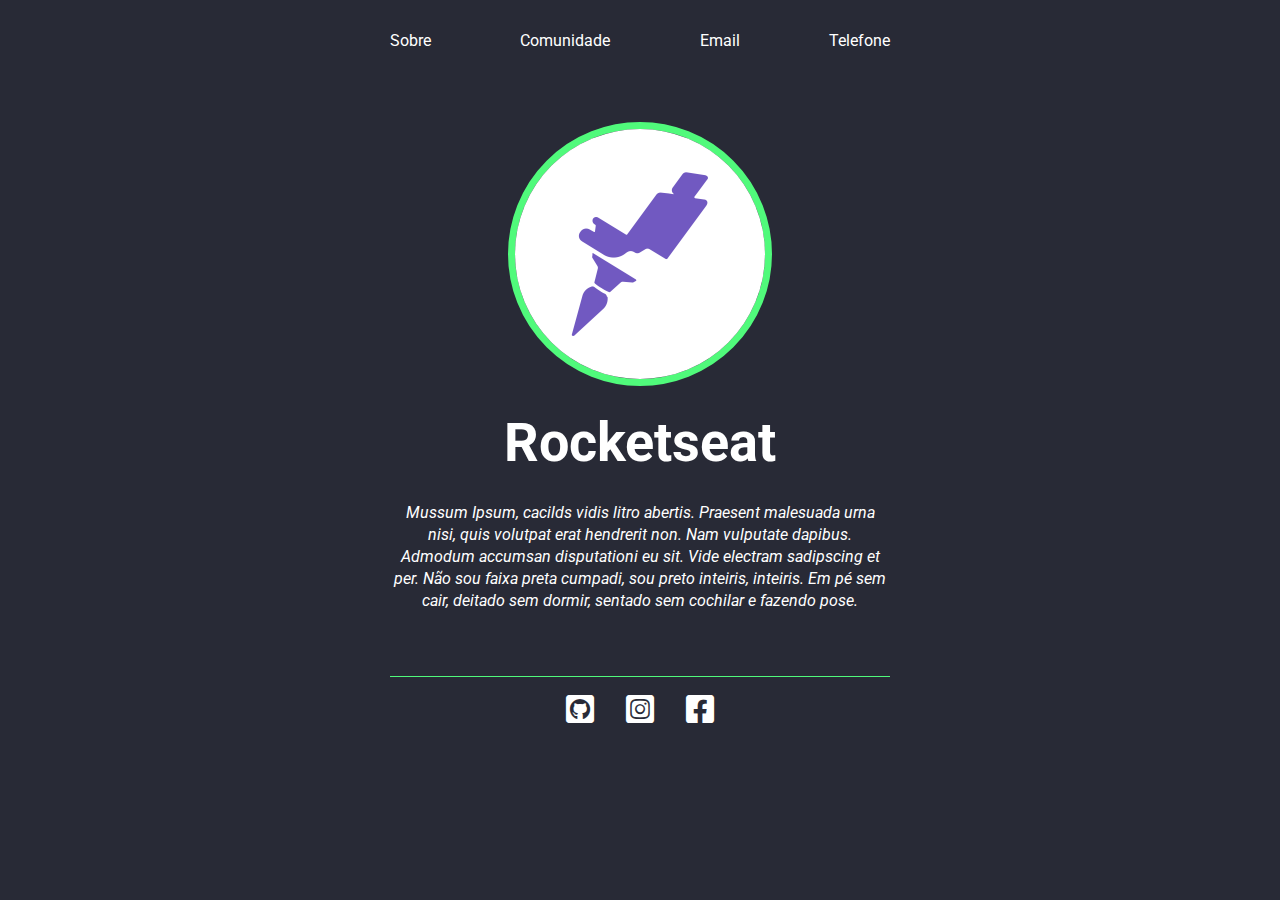
<file: desafio2/index.html>
<!DOCTYPE html>
<html lang="en">
<head>
    <meta charset="UTF-8">
    <meta name="viewport" content="width=device-width, initial-scale=1.0">

    <link rel="icon" href="assets/favicon/images_r.ico" type="image/x-icon">
    <link rel="stylesheet" href="public/fontawesome/css/all.min.css">
    <link rel="stylesheet" href="public/fontawesome/css/brands.min.css">
    <link rel="stylesheet" href="styles.css">

    <title>Launchbase</title>
</head>
<body>

    <header>
        <nav>
            <ul>
                <li><a href="https://rocketseat.com.br" target="_blank">Sobre</a></li>
                <li><a href="https://discordapp.com/invite/gCRAFhc" target="_blank">Comunidade</a></li>
                <li><a href="mailto:oi@rocketseat.com.br" target="_blank">Email</a></li>
                <li><a href="tel:+5547992078767" target="_blank">Telefone</a></li>
            </ul>
        </nav>
    </header>

    <main>
        <div class="content">
            <img src="assets/img/rocketseat.png" alt="Rocketseat" />
            <h1>Rocketseat</h1>
            <em>Mussum Ipsum, cacilds vidis litro abertis. Praesent malesuada urna nisi, quis volutpat erat hendrerit non. 
                Nam vulputate dapibus. Admodum accumsan disputationi eu sit. Vide electram sadipscing et per. 
                Não sou faixa preta cumpadi, sou preto inteiris, inteiris. Em pé sem cair, deitado sem dormir, sentado sem 
                cochilar e fazendo pose.</em>
        </div>
    </main>

    <footer>
        <div class="content">
            <ul>
                <li><a href="https://github.com/rocketseat-education" target="_blank"><i class="fab fa-github-square"></i></a></li>
                <li><a href="https://instagram.com/rocketseat_oficial/" target="_blank"><i class="fab fa-instagram-square"></i></a></li>
                <li><a href="https://pt-br.facebook.com/rocketseat/" target="_blank"><i class="fab fa-facebook-square"></i></a></li>
            </ul>
        </div>
    </footer>
    
</body>
</html>
</file>
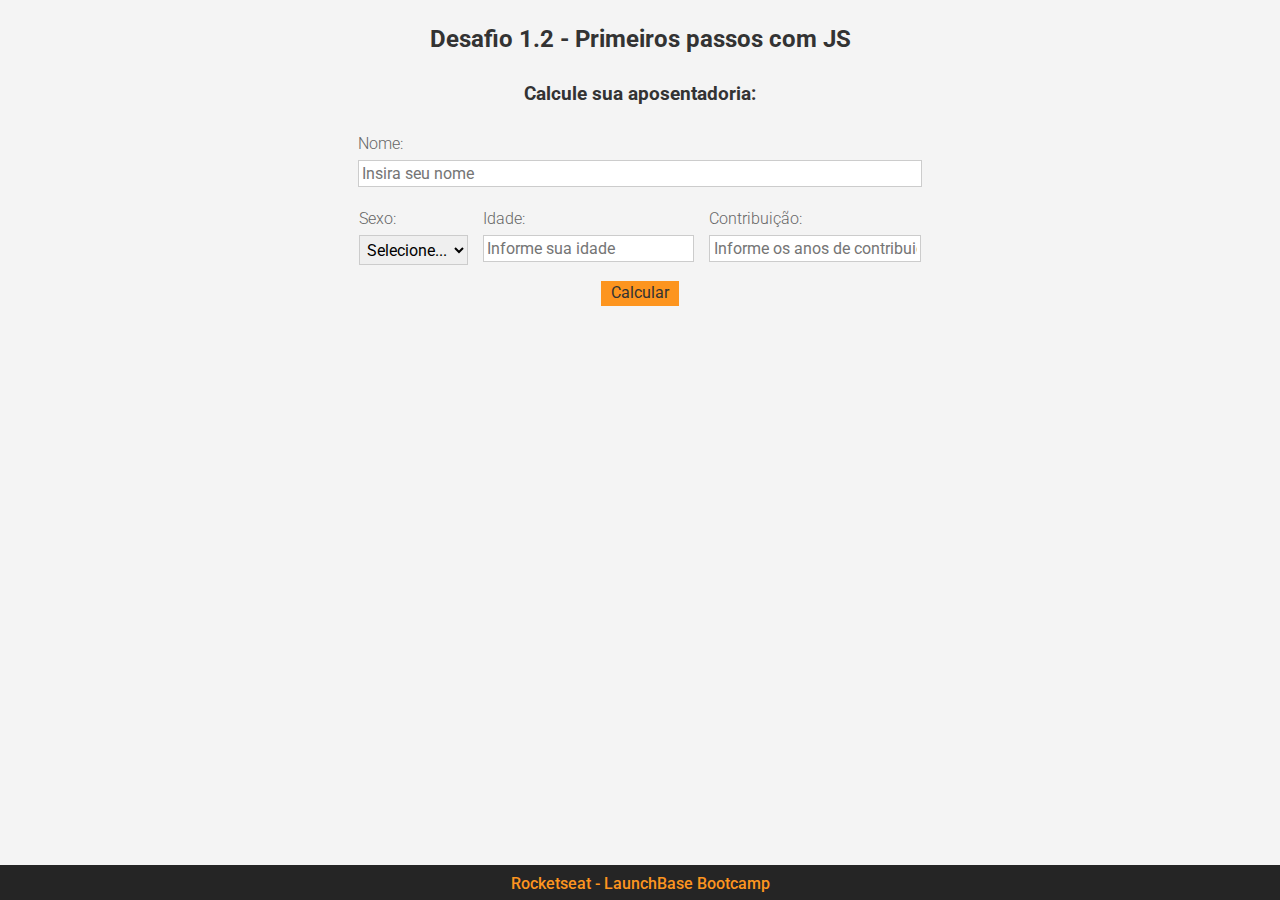
<file: desafio1/calculo-aposentadoria/index.html>
<!DOCTYPE html>
<html lang="en">
<head>
    <meta charset='utf-8'>
    <meta http-equiv='X-UA-Compatible' content='IE=edge'>
    <title>Cálculo de Aposentadoria</title>
    <meta name='viewport' content='width=device-width, initial-scale=1'>
    <link rel='stylesheet' type='text/css' media='screen' href='main.css'>
</head>
<body>
    <header>
        <h2>Desafio 1.2 - Primeiros passos com JS</h2>
    </header>

    <main>
        <div class="form">
            <h3>Calcule sua aposentadoria:</h3>
            <form action="/">
                <fieldset>
                    <fieldset class="grupo col-1">
                        <div class="campo">
                            <label for="nome">Nome:</label>
                            <input type="text" name="nome" id="nome" placeholder="Insira seu nome">
                        </div>
                    </fieldset>

                    <fieldset class="grupo">
                        <div class="campo">
                            <label for="sexo">Sexo:</label>
                            <select name="sexo" id="sexo">
                                <option value="">Selecione...</option>
                                <option value="F">F</option>
                                <option value="M">M</option>
                            </select>
                        </div>
                        <div class="campo">
                            <label for="idade">Idade:</label>
                            <input type="text" name="idade" id="idade" placeholder="Informe sua idade">
                        </div>
                        <div class="campo">
                            <label for="contribuicao">Contribuição:</label>
                            <input type="text" name="contribuicao" id="contribuicao" placeholder="Informe os anos de contribuição">
                        </div>
                    </fieldset>

                    <div class="btn">
                        <button type="button" class="btn-calcular">Calcular</button>
                    </div>
                </fieldset>
            </form>
            <div class="retorno"></div>
        </div>
    </main>

    <footer>
        <div>Rocketseat - LaunchBase Bootcamp</div>
    </footer>

    <script src="https://ajax.googleapis.com/ajax/libs/jquery/2.1.1/jquery.min.js"></script>
    <script src='main.js'></script>
</body>
</html>
</file>
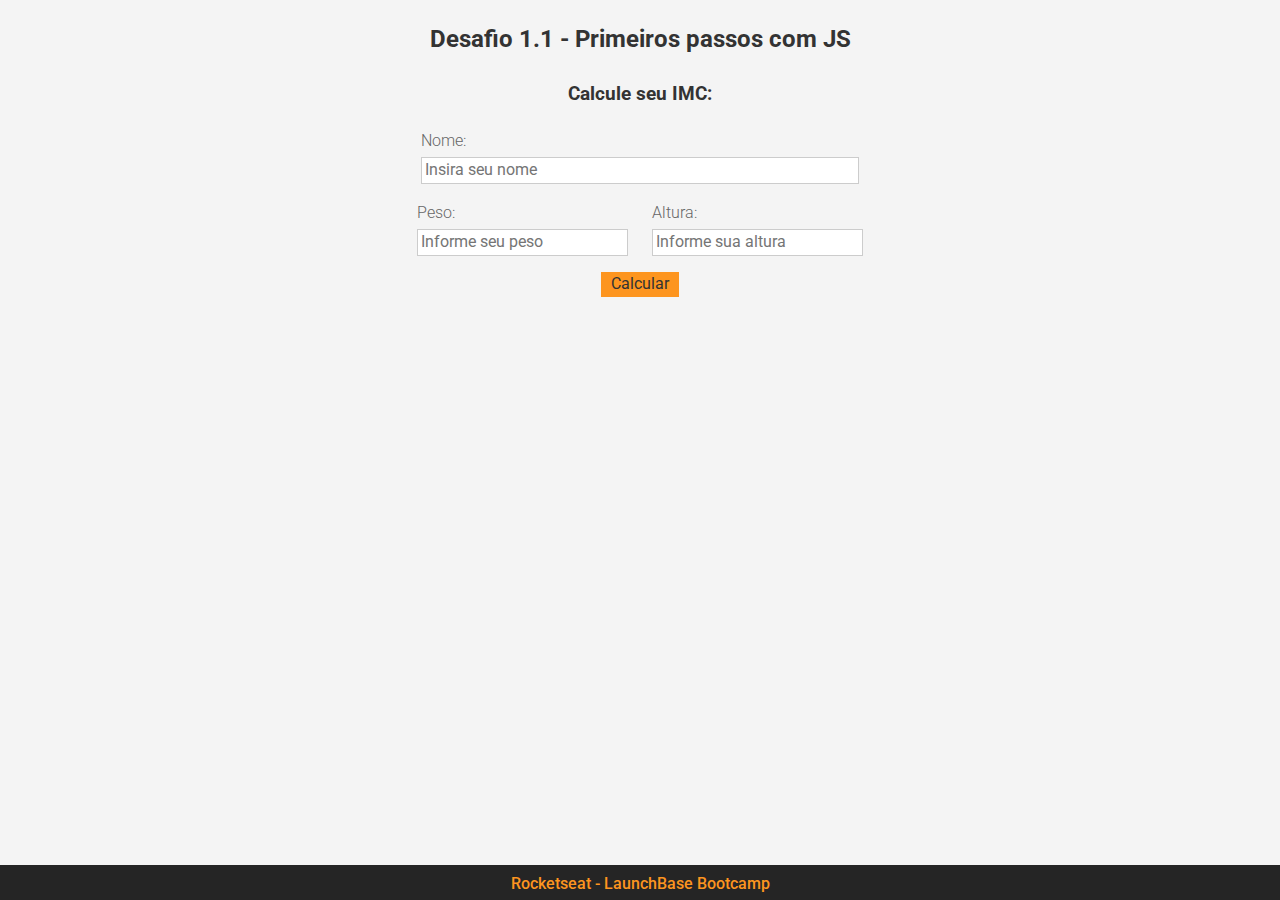
<file: desafio1/calculo-imc/index.html>
<!DOCTYPE html>
<html>
<head>
    <meta charset='utf-8'>
    <meta http-equiv='X-UA-Compatible' content='IE=edge'>
    <title>Page Title</title>
    <meta name='viewport' content='width=device-width, initial-scale=1'>
    <link rel='stylesheet' type='text/css' media='screen' href='main.css'>
</head>
<body>
    <header>
        <h2>Desafio 1.1 - Primeiros passos com JS</h2>
    </header>

    <main>
        <div class="form">
            <h3>Calcule seu IMC:</h3>
            <form action="/">
                <fieldset>
                    <fieldset class="grupo col-1">
                        <div class="campo">
                            <label for="nome">Nome:</label>
                            <input type="text" name="nome" id="nome" placeholder="Insira seu nome">
                        </div>
                    </fieldset>

                    <fieldset class="grupo">
                        <div class="campo">
                            <label for="peso">Peso:</label>
                            <input type="text" name="peos" id="peso" placeholder="Informe seu peso">
                        </div>
                        <div class="campo">
                            <label for="altura">Altura:</label>
                            <input type="text" name="altura" id="altura" placeholder="Informe sua altura">
                        </div>
                    </fieldset>

                    <div class="btn">
                        <button type="button" class="btn-calcular">Calcular</button>
                    </div>
                </fieldset>
            </form>
            <div class="retorno"></div>
        </div>
    </main>

    <footer>
        <div>Rocketseat - LaunchBase Bootcamp</div>
    </footer>

    <script src="https://ajax.googleapis.com/ajax/libs/jquery/2.1.1/jquery.min.js"></script>
    <script src='main.js'></script>
</body>
</html>
</file>
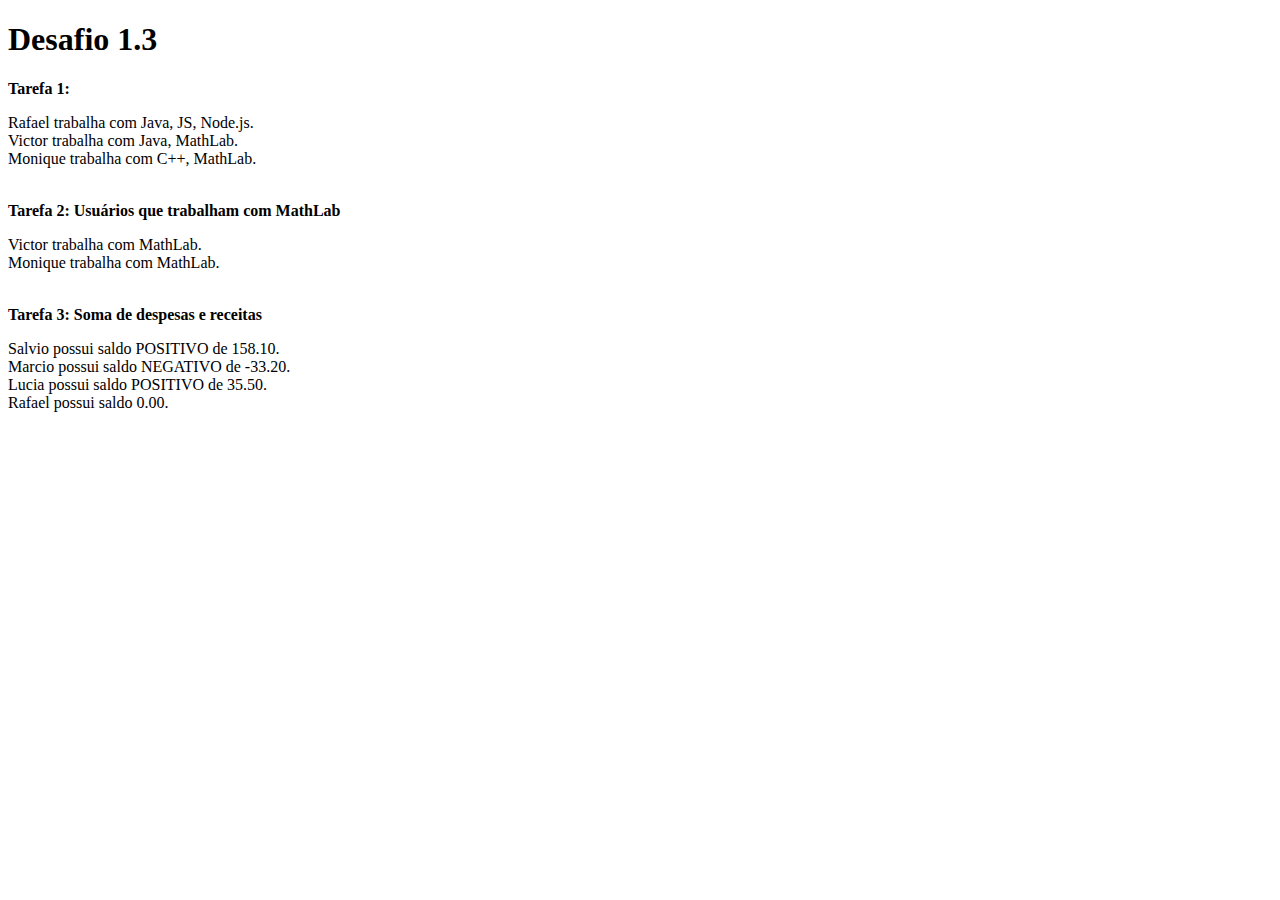
<file: desafio1/funcoes-estruturas-repeticao/index.html>
<!DOCTYPE html>
<html lang="en">
<head>
    <meta charset="UTF-8">
    <meta name="viewport" content="width=device-width, initial-scale=1.0">
    <title>Launchbase - Desafio 1.3</title>
</head>
<body>

    <h1>Desafio 1.3</h1>

    <p><strong>Tarefa 1:</strong></p>
    <div class="content-task1"></div>

    <br />
    <p><strong>Tarefa 2: Usuários que trabalham com MathLab</strong></p>
    <div class="content-task2"></div>

    <br />
    <p><strong>Tarefa 3: Soma de despesas e receitas</strong></p>
    <div class="content-task3"></div>

    <script src="https://ajax.googleapis.com/ajax/libs/jquery/2.1.1/jquery.min.js"></script>
    <script type="text/javascript" src="main.js"></script>
</body>
</html>
</file>
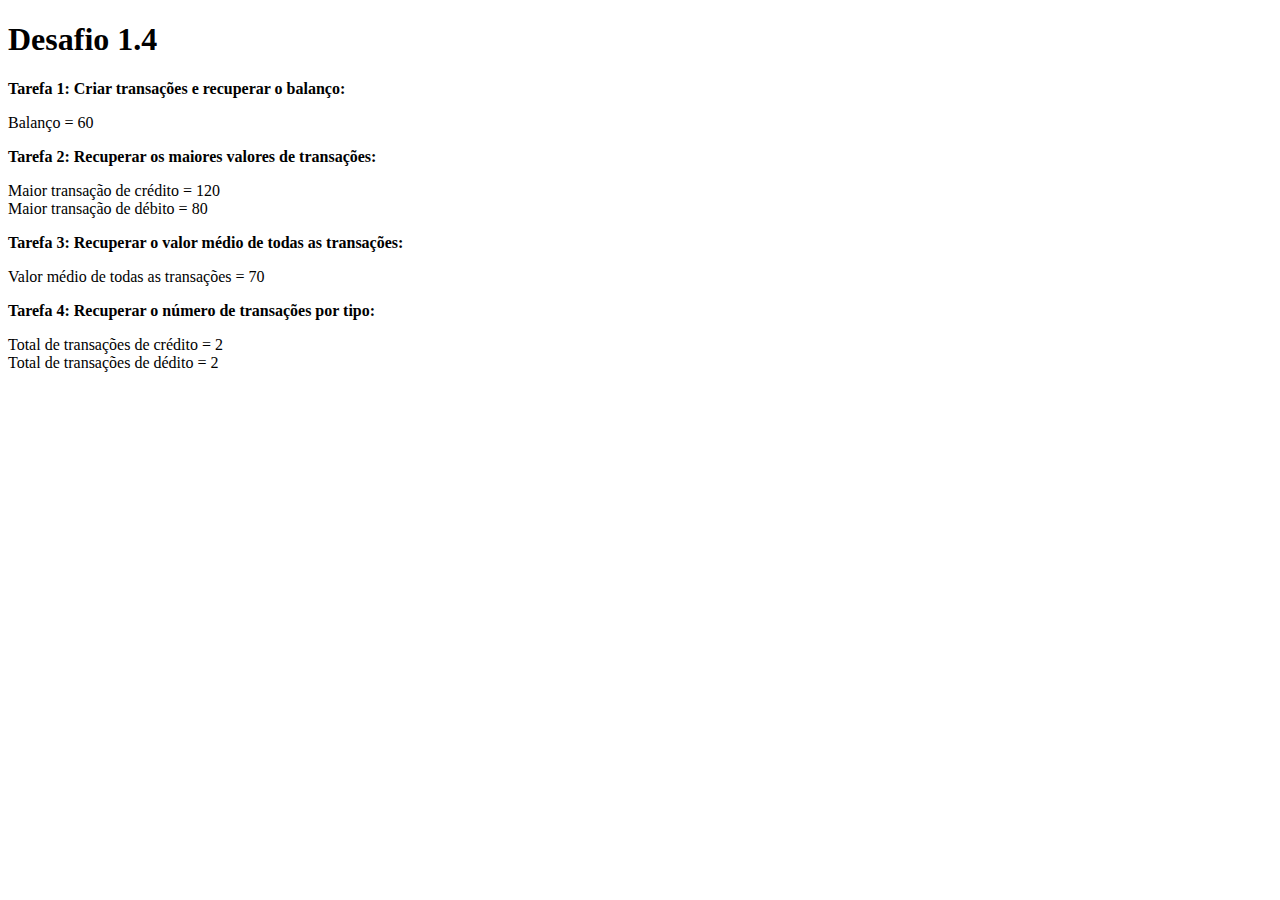
<file: desafio1/operacoes-bancarias/index.html>
<!DOCTYPE html>
<html lang="en">
<head>
    <meta charset="UTF-8">
    <meta name="viewport" content="width=device-width, initial-scale=1.0">
    <title>Launchbase - Desafio 1.4</title>
</head>
<body>

    <h1>Desafio 1.4</h1>

    <p><strong>Tarefa 1: Criar transações e recuperar o balanço:</strong></p>
    <span class="balance"></span>

    <p><strong>Tarefa 2: Recuperar os maiores valores de transações:</strong></p>
    <span class="higherCreditTransaction"></span>
    <br />
    <span class="higherDebitTransaction"></span>

    <p><strong>Tarefa 3: Recuperar o valor médio de todas as transações:</strong></p>
    <span class="transacitonAverageAmount"></span>

    <p><strong>Tarefa 4: Recuperar o número de transações por tipo:</strong></p>
    <span class="countCredit"></span>
    <br />
    <span class="countDebit"></span>

    <script src="https://ajax.googleapis.com/ajax/libs/jquery/2.1.1/jquery.min.js"></script>
    <script type="text/javascript" src="main.js"></script>
</body>
</html>
</file>
<file: desafio2/styles.css>
@import url('https://fonts.googleapis.com/css2?family=Roboto:wght@300;400;700&display=swap');

:root {
    --bkg-color: #282a36;
    --color-green: #50fa7b;
}

* {
    margin: 0;
    padding: 0;
    border: 0;
    outline: 0;
}

body {
    background: var(--bkg-color);
    font-family: 'Roboto', sans-serif;
    color: white;
    line-height: 22px;
}

header nav {
    padding: 30px;
}

header nav ul {
    display: flex;
    justify-content: space-between;
    max-width: 500px;
    margin: 0 auto;
    list-style: none;
}

header nav ul li {
    display: block;
    float: left;
}

header nav ul li a {
    text-decoration: none;
    color: white;
    padding: 0 0 4px;
    transition: ease .25s color;
}

header nav ul li a:hover {
    color: var(--color-green);
}

main {
    display: flex;
    justify-content: center;
}

main .content {
    text-align: center;
    max-width: 500px;
}

main .content img {
    width: 250px;
    border-radius: 50%;
    border: 7px solid var(--color-green);
    margin: 2.5rem auto;
}

main .content h1 {
    font-size: 6vh;
    margin: 0 auto 3rem;
}

footer {
    margin: 4rem auto 0;
    display: flex;
    justify-content: center;
    border-top: 1px solid var(--color-green);
    padding-top: 1rem;
    width: 500px;
}

footer .content ul {
    list-style-type: none;
}

footer .content ul li {
    display: block;
    float: left;
    padding-left: 2rem;
}

footer .content ul li:first-child {
    padding-left: 0;
}

footer .content ul li a {
    color: white;
    transition: ease 0.2s color;
}

footer .content ul li a:hover {
    color: var(--color-green);
}

footer .content ul li a i {
    font-size: 32px;
}
</file>
<file: desafio2/public/fontawesome/css/brands.min.css>
/*!
 * Font Awesome Free 5.14.0 by @fontawesome - https://fontawesome.com
 * License - https://fontawesome.com/license/free (Icons: CC BY 4.0, Fonts: SIL OFL 1.1, Code: MIT License)
 */
@font-face{font-family:"Font Awesome 5 Brands";font-style:normal;font-weight:400;font-display:block;src:url(../webfonts/fa-brands-400.eot);src:url(../webfonts/fa-brands-400.eot?#iefix) format("embedded-opentype"),url(../webfonts/fa-brands-400.woff2) format("woff2"),url(../webfonts/fa-brands-400.woff) format("woff"),url(../webfonts/fa-brands-400.ttf) format("truetype"),url(../webfonts/fa-brands-400.svg#fontawesome) format("svg")}.fab{font-family:"Font Awesome 5 Brands";font-weight:400}
</file>
<file: desafio1/calculo-aposentadoria/main.css>
@import url('https://fonts.googleapis.com/css2?family=Roboto:wght@300;500&display=swap');
@import url('../public/css/normalize.css');

body, html {background: #f4f4f4 !important;}

html {
     -ms-text-size-adjust: 100%;
    -webkit-text-size-adjust: 100%;
    overflow-x: hidden !important;
    /* sticky footer */
    position: relative;
    min-height: 100%;
}

body {
    /* margin bottom relacionada ao sticky footer */
    margin-bottom: 20px;
    font-family: "Roboto", sans-serif;
    font-weight: 300;
    line-height: 1.625;
    color: #333;

    /* scrollbar for IE11 */
    scrollbar-face-color: #333;
    -ms-scrollbar-face-color: #333;
    scrollbar-track-color: #fff;
    -ms-scrollbar-track-color: #fff;
}

header > h2 {
    text-align: center;
}

main {
    flex: 1;
    margin: 0 auto;
    z-index: 1;
}

footer {
    /* defina as propriedades do sticky footer */
    position: absolute;
    bottom: 0;
    width: 100%;
    /* defina a altura fixa do footer aqui */
    height: 20px;
    padding: 0.4rem 0 0.55rem;
    /* geralmente uma img de 64x64 px para não comprometer o carregamento do site em mobile */
    background: #252525;
    color: #fd951f;
    font-weight: 500;
}

footer > div {
    text-align: center;
}

/* ----- HEADERS ----- */
h1, h2, h3, h4, h5, h6 {font-family: 'Roboto', sans-serif;}

/* ------ WEBKIT SCROLLBAR STYLE ----- */
::-webkit-scrollbar {width: 5px;}
::-webkit-scrollbar-track {background-color: #fff;}
::-webkit-scrollbar-thumb {background-color: #333;}
::-webkit-scrollbar-thumb:hover {background-color: #666;}


/* ------ DOM ELEMENTS ----- */
.form {
    margin: 0 auto;
    max-width: 600px;
}

.form h3 {
    text-align: center;
}

fieldset {
    border: 0;
    padding: 0;
}

.grupo {
    display: flex;
    justify-content: space-between;
}

.grupo.col-1 {
    display: flex;
    justify-content: flex-start;
    padding: 0.2em;
    margin-left: 0.8rem !important;
}

.grupo.col-1 .campo input[type="text"] {
    width: 556px;
}

.grupo:before, .grupo:after {
    content: " ";
    display: table;
}

.grupo:after {
    clear: both;
}

.campo {
    margin-bottom: 1em;
}

.campo label {
    margin-bottom: 0.2em;
    color: #666;
    display: block;
}

.campo input[type="text"],
.campo input[type="email"],
.campo input[type="url"],
.campo input[type="tel"],
.campo select,
.campo textarea {
    padding: 0.2em;
    border: 1px solid #CCC;
    display: block;
}

.campo select option {
    padding-right: 1em;
}

.campo input:focus, .campo select:focus, .campo textarea:focus {
    background: #fd9;
}

.campo label.checkbox {
    color: #000;
    display: inline-block;
    margin-right: 1em;
}

.btn {
    display: flex;
    justify-content: center;
}

.btn > button {
    background: #fd951f;
    border: 0;
    margin-bottom: 1em;
    color: #333;
    padding: 0.2em 0.6em;
    transition: linear 0.2s;
}

.btn > button:hover {
    background: #fd9;
    color: #fd951f;
}

.btn > button, select, label.checkbox {
    cursor: pointer;
}

.error {
    color: #fa0000;
}
</file>
<file: desafio1/calculo-imc/main.css>
@import url('https://fonts.googleapis.com/css2?family=Roboto:wght@300;500&display=swap');
@import url('../public/css/normalize.css');

body, html {background: #f4f4f4 !important;}

html {
     -ms-text-size-adjust: 100%;
    -webkit-text-size-adjust: 100%;
    overflow-x: hidden !important;
    /* sticky footer */
    position: relative;
    min-height: 100%;
}

body {
    /* margin bottom relacionada ao sticky footer */
    margin-bottom: 20px;
    font-family: "Roboto", sans-serif;
    font-weight: 300;
    line-height: 1.625;
    color: #333;

    /* scrollbar for IE11 */
    scrollbar-face-color: #333;
    -ms-scrollbar-face-color: #333;
    scrollbar-track-color: #fff;
    -ms-scrollbar-track-color: #fff;
}

header > h2 {
    text-align: center;
}

main {
    flex: 1;
    margin: 0 auto;
    z-index: 1;
}

footer {
    /* defina as propriedades do sticky footer */
    position: absolute;
    bottom: 0;
    width: 100%;
    /* defina a altura fixa do footer aqui */
    height: 20px;
    padding: 0.4rem 0 0.55rem;
    /* geralmente uma img de 64x64 px para não comprometer o carregamento do site em mobile */
    background: #252525;
    color: #fd951f;
    font-weight: 500;
}

footer > div {
    text-align: center;
}

/* ----- HEADERS ----- */
h1, h2, h3, h4, h5, h6 {font-family: 'Roboto', sans-serif;}

/* ------ WEBKIT SCROLLBAR STYLE ----- */
::-webkit-scrollbar {width: 5px;}
::-webkit-scrollbar-track {background-color: #fff;}
::-webkit-scrollbar-thumb {background-color: #333;}
::-webkit-scrollbar-thumb:hover {background-color: #666;}


/* ------ DOM ELEMENTS ----- */
.form {
    margin: 0 auto;
    max-width: 500px;
}

.form h3 {
    text-align: center;
}

fieldset {
    border: 0;
    padding: 0;
}

.grupo {
    display: flex;
    justify-content: space-between;
}

.grupo.col-1 .campo input[type="text"] {
    width: 430px;
}

.grupo:before, .grupo:after {
    content: " ";
    display: table;
}

.grupo:after {
    clear: both;
}

.campo {
    margin-bottom: 1em;
}

.campo label {
    margin-bottom: 0.2em;
    color: #666;
    display: block;
}

.campo input[type="text"],
.campo input[type="email"],
.campo input[type="url"],
.campo input[type="tel"],
.campo select,
.campo textarea {
    padding: 0.2em;
    border: 1px solid #CCC;
    display: block;
}

.campo select option {
    padding-right: 1em;
}

.campo input:focus, .campo select:focus, .campo textarea:focus {
    background: #fd9;
}

.campo label.checkbox {
    color: #000;
    display: inline-block;
    margin-right: 1em;
}

.btn {
    display: flex;
    justify-content: center;
}

.btn > button {
    background: #fd951f;
    border: 0;
    margin-bottom: 1em;
    color: #333;
    padding: 0.2em 0.6em;
    transition: linear 0.2s;
}

.btn > button:hover {
    background: #fd9;
    color: #fd951f;
}

.btn > button, select, label.checkbox {
    cursor: pointer;
}
</file>
